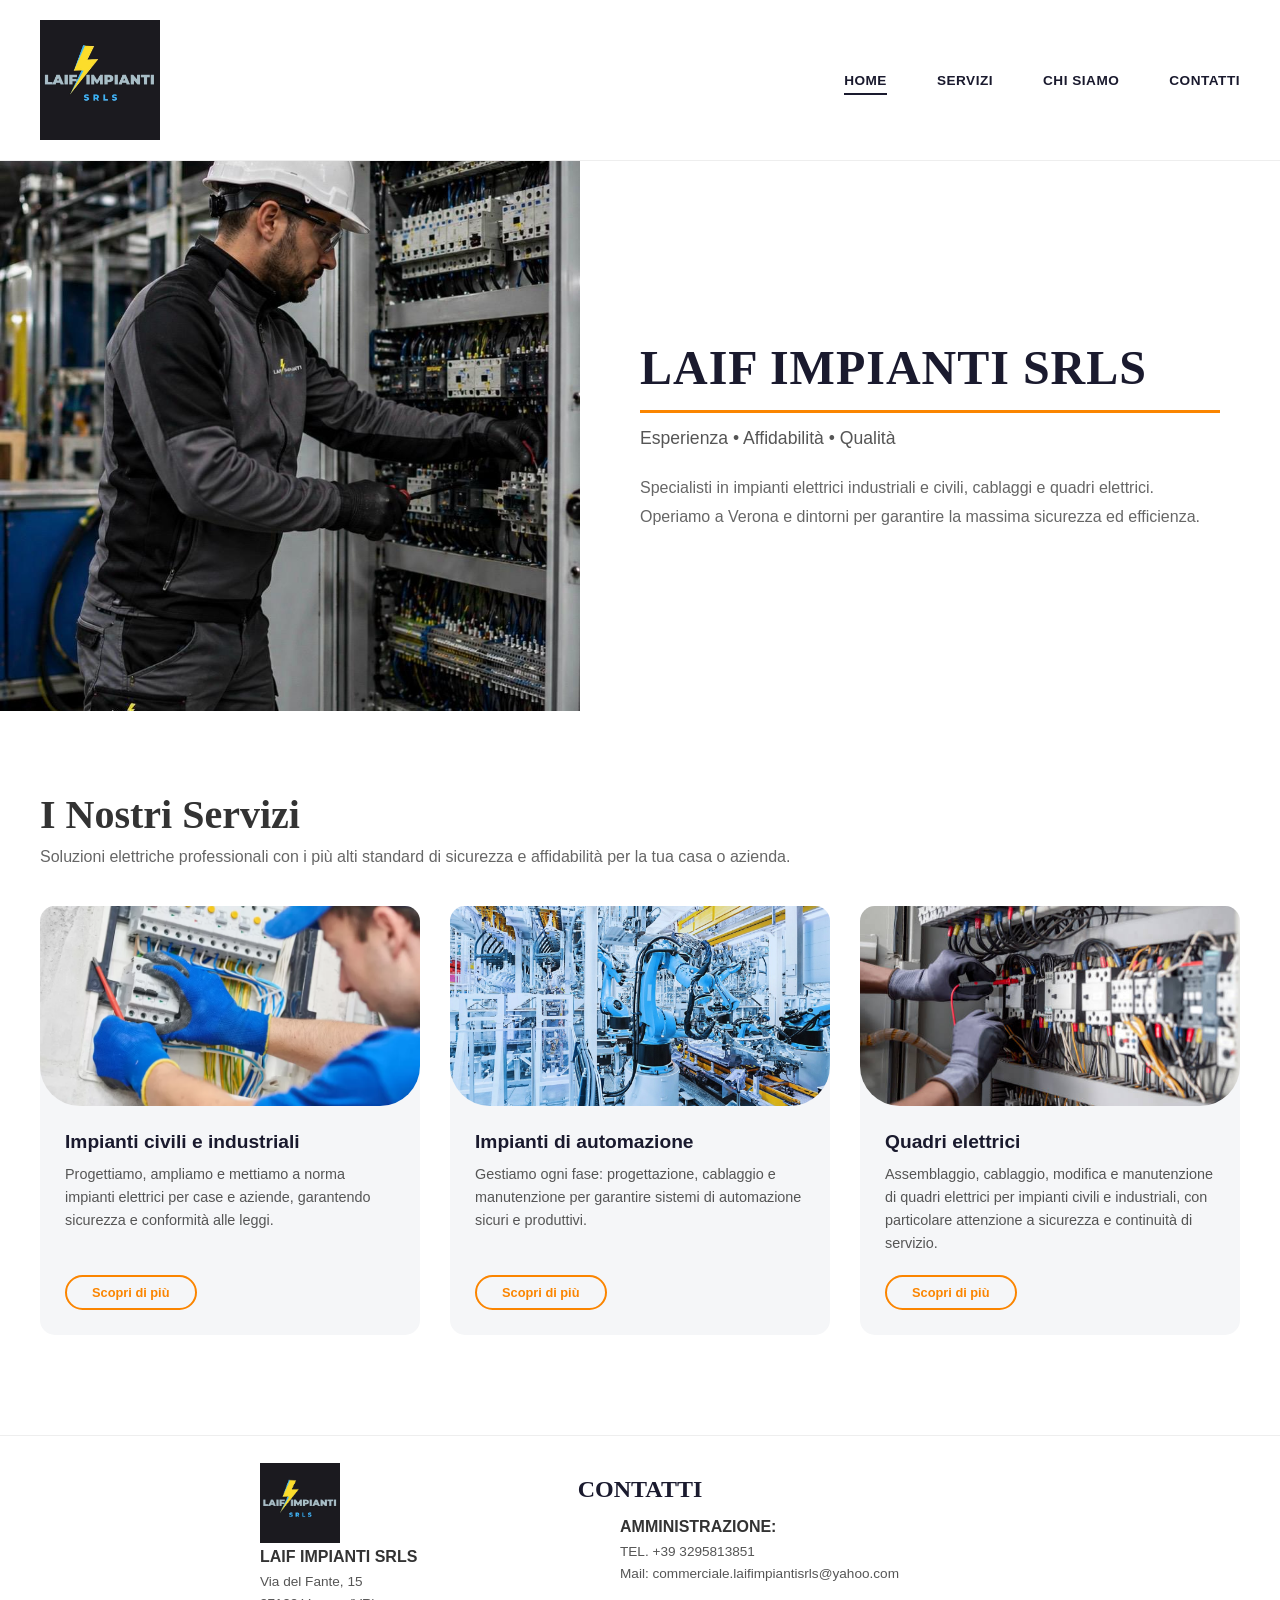
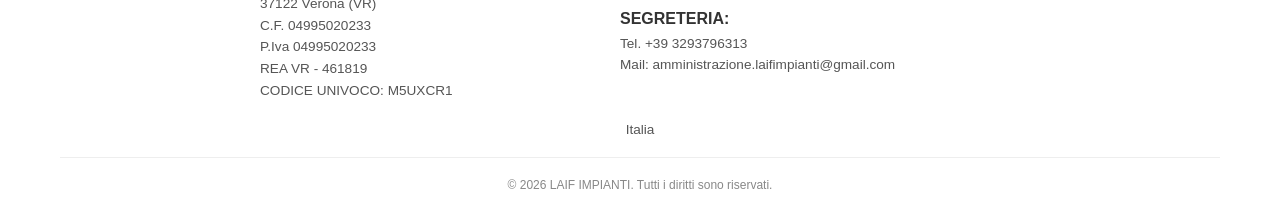
<file: index.html>
<!DOCTYPE html>
<html lang="it">
<head>
    <meta charset="UTF-8">
    <meta name="viewport" content="width=device-width, initial-scale=1.0">
    <title>LAIF IMPIANTI SRLS - Home</title>
    <style>
        * { margin: 0; padding: 0; box-sizing: border-box; }
        body { font-family: 'Open Sans', sans-serif; color: #333; background: #fff; }
        a { text-decoration: none; color: inherit; }
        ul { list-style: none; }

        .container { max-width: 1200px; margin: 0 auto; padding: 0 20px; }

        header {
            display: flex; justify-content: space-between; align-items: center;
            padding: 20px 40px; border-bottom: 1px solid #eee;
        }
        .logo { width: 120px; height: auto; }
        nav ul { display: flex; gap: 50px; }
        nav a {
            text-transform: uppercase; font-size: 0.85rem;
            color: #1a1a2e; font-weight: 700;
            letter-spacing: 0.5px;
        }
        nav a.active { border-bottom: 2px solid #1a1a2e; padding-bottom: 5px; }

        .hero {
            display: flex; flex-wrap: wrap; width: 100%; margin-bottom: 60px;
        }
        .hero-image {
            flex: 1; min-width: 400px; height: 550px;
            background-image: url('operaio-cablaggio.jpg');
            background-size: cover; background-position: center;
        }
        .hero-text {
            flex: 1; min-width: 400px; padding: 80px 60px;
            display: flex; flex-direction: column; justify-content: center;
            background: white;
        }
        .hero-text h1 {
            font-family: 'Georgia', serif; font-size: 3rem; font-weight: 900;
            text-transform: uppercase; letter-spacing: 1px;
            color: #1a1a2e; margin-bottom: 15px;
        }
        .hero-text .sub {
            border-top: 3px solid #fb8500; padding-top: 15px;
            font-size: 1.1rem; color: #555; margin-bottom: 25px;
        }
        .hero-text p { color: #666; line-height: 1.8; font-size: 1rem; }

        .servizi-home { padding: 20px 0 60px; }
        .servizi-home h2 {
            font-family: 'Georgia', serif; font-size: 2.5rem; margin-bottom: 10px;
        }
        .servizi-home .sottotitolo { color: #666; margin-bottom: 40px; }

        .cards-grid {
            display: grid; grid-template-columns: repeat(auto-fit, minmax(280px, 1fr)); gap: 30px;
        }
        .card {
            background: #f5f6f8; border-radius: 15px; overflow: hidden;
            display: flex; flex-direction: column;
        }
        .card img {
            width: 100%; height: 200px; object-fit: cover;
            border-bottom-left-radius: 40px; border-bottom-right-radius: 40px;
        }
        .card-body { padding: 25px; flex-grow: 1; display: flex; flex-direction: column; }
        .card-body h3 { font-size: 1.2rem; margin-bottom: 10px; color: #1a1a2e; }
        .card-body p { font-size: 0.9rem; color: #555; margin-bottom: 20px; line-height: 1.6; }
        .btn-piu {
            display: inline-block; border: 2px solid #fb8500; color: #fb8500;
            padding: 8px 25px; border-radius: 50px; font-size: 0.8rem; font-weight: 600;
            margin-top: auto; align-self: flex-start;
        }

        /* --- FOOTER CORRETTO (colonna destra alzata -15px) --- */
        footer {
            border-top: 1px solid #eee;
            padding: 40px 0 20px;
            font-size: 0.9rem;
            margin-top: 40px;
            background: white;
        }

        .footer-title {
            text-align: center;
            margin-bottom: 30px;
        }
        .footer-title h3 {
            font-family: 'Georgia', serif;
            font-size: 1.5rem;
            font-weight: 700;
            color: #1a1a2e;
            text-transform: uppercase;
        }

        .footer-content {
            display: flex;
            flex-wrap: wrap;
            justify-content: center;
            gap: 60px;
            margin-bottom: 20px;
        }

        /* Colonna SINISTRA */
        .footer-col-sede {
            flex: 0 0 300px;
            text-align: left;
            margin-top: -70px;
        }
        .footer-col-sede .footer-logo {
            width: 80px;
            height: auto;
            display: block;
            margin-bottom: 5px;
        }
        .footer-col-sede h4 {
            font-size: 1rem;
            font-weight: 700;
            margin-bottom: 5px;
            text-transform: uppercase;
        }
        .footer-col-sede p {
            font-size: 0.85rem;
            line-height: 1.6;
            color: #555;
        }

        /* Colonna DESTRA - alzata con -15px */
        .footer-col-dx {
            flex: 0 0 400px;
            text-align: left;
            display: flex;
            flex-direction: column;
            gap: 25px;
            padding-top: 0;
            margin-top: -15px;  /* Alzata di 15 pixel */
        }
        .footer-col-dx .block h4 {
            font-size: 1rem;
            font-weight: 700;
            margin-bottom: 5px;
            text-transform: uppercase;
        }
        .footer-col-dx .block p {
            font-size: 0.85rem;
            line-height: 1.6;
            color: #555;
        }

        .footer-italia {
            text-align: center;
            font-size: 0.85rem;
            color: #555;
            margin-bottom: 20px;
            margin-top: 10px;
        }

        .copyright {
            text-align: center;
            color: #888;
            font-size: 0.75rem;
            border-top: 1px solid #eee;
            padding-top: 20px;
        }

        @media (max-width: 768px) {
            header { flex-direction: column; gap: 15px; }
            nav ul { flex-wrap: wrap; justify-content: center; gap: 15px; }
            .hero { flex-direction: column; }
            .hero-image { width: 100%; height: 300px; min-width: unset; }
            .hero-text { min-width: unset; padding: 40px 20px; }
            .hero-text h1 { font-size: 2rem; }
            .footer-content { flex-direction: column; align-items: center; gap: 40px; }
            .footer-col-sede { margin-top: 0; flex: unset; width: 100%; text-align: center; }
            .footer-col-dx { margin-top: 0; flex: unset; width: 100%; text-align: center; }
        }
    </style>
</head>
<body>

    <header>
        <img src="logo-laif.png" alt="LAIF IMPIANTI Logo" class="logo">
        <nav>
            <ul>
                <li><a href="index.html" class="active">Home</a></li>
                <li><a href="servizi.html">Servizi</a></li>
                <li><a href="chi-siamo.html">Chi Siamo</a></li>
                <li><a href="contatti.html">Contatti</a></li>
            </ul>
        </nav>
    </header>

    <main>
        <section class="hero">
            <div class="hero-image"></div>
            <div class="hero-text">
                <h1>LAIF IMPIANTI SRLS</h1>
                <div class="sub">Esperienza • Affidabilità • Qualità</div>
                <p>Specialisti in impianti elettrici industriali e civili, cablaggi e quadri elettrici. Operiamo a Verona e dintorni per garantire la massima sicurezza ed efficienza.</p>
            </div>
        </section>

        <section class="servizi-home container">
            <h2>I Nostri Servizi</h2>
            <p class="sottotitolo">Soluzioni elettriche professionali con i più alti standard di sicurezza e affidabilità per la tua casa o azienda.</p>

            <div class="cards-grid">
                <div class="card">
                    <img src="impianto-elettrico.jpg" alt="Impianti civili">
                    <div class="card-body">
                        <h3>Impianti civili e industriali</h3>
                        <p>Progettiamo, ampliamo e mettiamo a norma impianti elettrici per case e aziende, garantendo sicurezza e conformità alle leggi.</p>
                        <a href="servizi.html" class="btn-piu">Scopri di più</a>
                    </div>
                </div>
                <div class="card">
                    <img src="robot-fabbrica.jpg" alt="Automazione">
                    <div class="card-body">
                        <h3>Impianti di automazione</h3>
                        <p>Gestiamo ogni fase: progettazione, cablaggio e manutenzione per garantire sistemi di automazione sicuri e produttivi.</p>
                        <a href="servizi.html" class="btn-piu">Scopri di più</a>
                    </div>
                </div>
                <div class="card">
                    <img src="cablaggio-quadro.jpg" alt="Quadri elettrici">
                    <div class="card-body">
                        <h3>Quadri elettrici</h3>
                        <p>Assemblaggio, cablaggio, modifica e manutenzione di quadri elettrici per impianti civili e industriali, con particolare attenzione a sicurezza e continuità di servizio.</p>
                        <a href="servizi.html" class="btn-piu">Scopri di più</a>
                    </div>
                </div>
            </div>
        </section>
    </main>

    <footer>
        <div class="container">
            <div class="footer-title">
                <h3>CONTATTI</h3>
            </div>

            <div class="footer-content">
                <!-- Colonna SINISTRA -->
                <div class="footer-col-sede">
                    <img src="logo-laif.png" alt="Logo LAIF IMPIANTI" class="footer-logo">
                    <h4>LAIF IMPIANTI SRLS</h4>
                    <p>
                        Via del Fante, 15<br>
                        37122 Verona (VR)<br>
                        C.F. 04995020233<br>
                        P.Iva 04995020233<br>
                        REA VR - 461819<br>
                        CODICE UNIVOCO: M5UXCR1
                    </p>
                </div>

                <!-- Colonna DESTRA - alzata -->
                <div class="footer-col-dx">
                    <div class="block">
                        <h4>AMMINISTRAZIONE:</h4>
                        <p>
                            TEL. +39 3295813851<br>
                            Mail: commerciale.laifimpiantisrls@yahoo.com
                        </p>
                    </div>
                    <div class="block">
                        <h4>SEGRETERIA:</h4>
                        <p>
                            Tel. +39 3293796313<br>
                            Mail: amministrazione.laifimpianti@gmail.com
                        </p>
                    </div>
                </div>
            </div>

            <div class="footer-italia">
                <p>Italia</p>
            </div>

            <div class="copyright">© 2026 LAIF IMPIANTI. Tutti i diritti sono riservati.</div>
        </div>
    </footer>

</body>
</html>
</file>
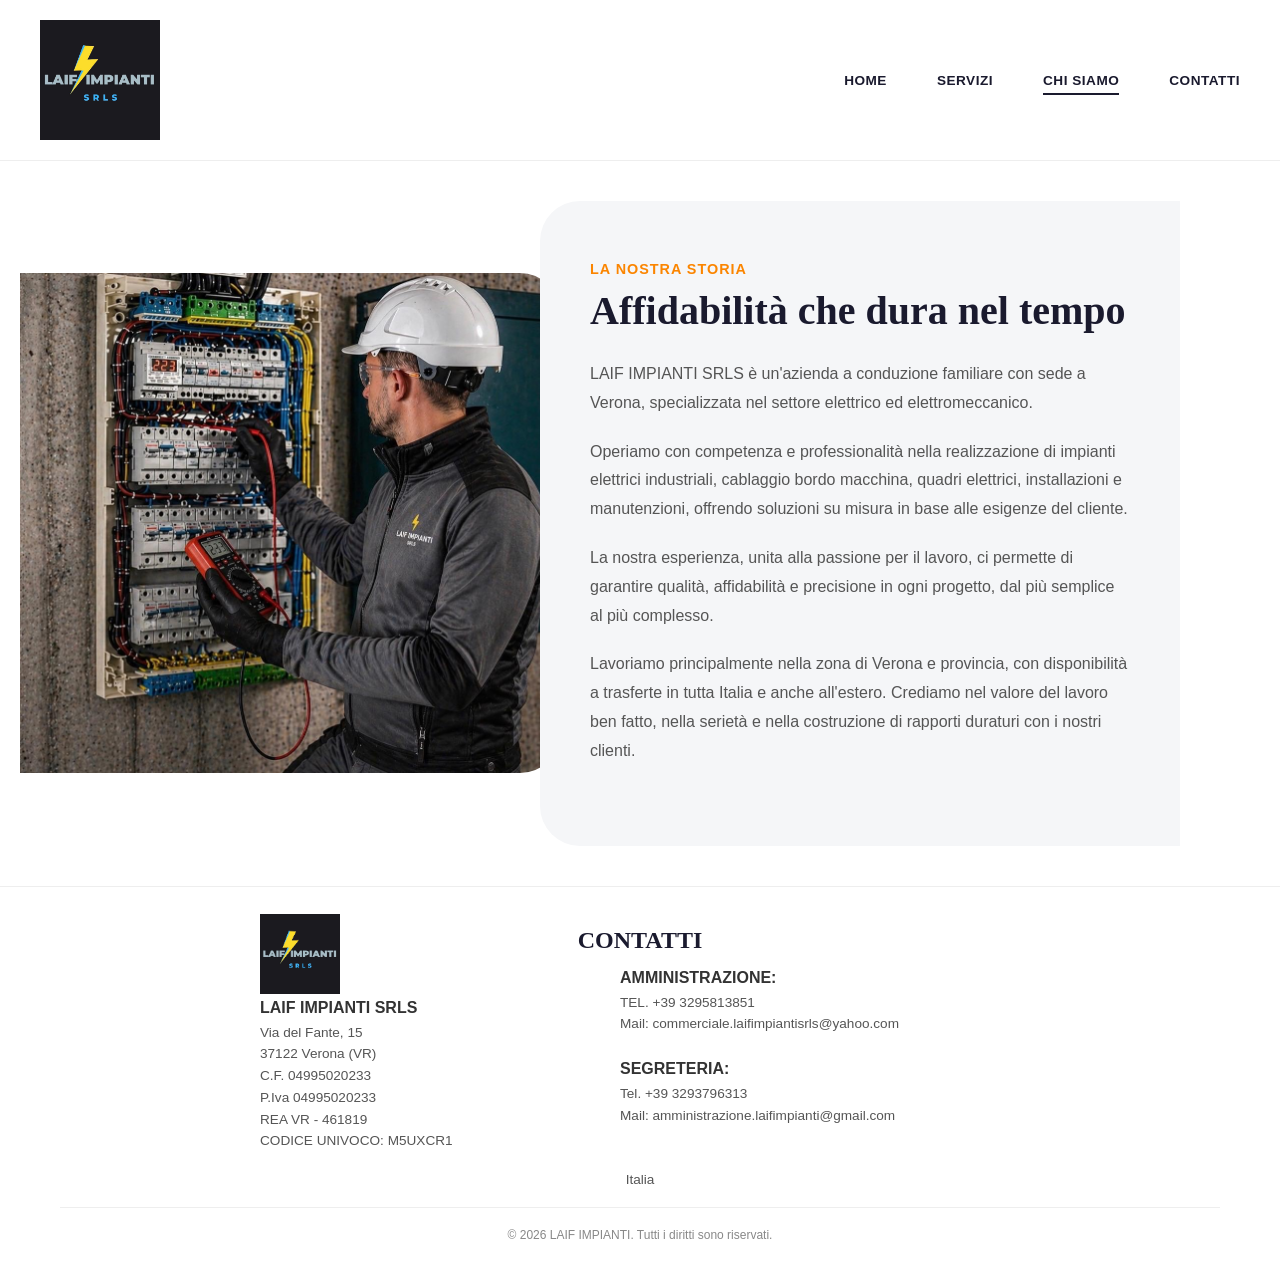
<file: chi-siamo.html>
<!DOCTYPE html>
<html lang="it">
<head>
    <meta charset="UTF-8">
    <meta name="viewport" content="width=device-width, initial-scale=1.0">
    <title>LAIF IMPIANTI SRLS - Chi Siamo</title>
    <style>
        * { margin: 0; padding: 0; box-sizing: border-box; }
        body { font-family: 'Open Sans', sans-serif; color: #333; background: #fff; }
        a { text-decoration: none; color: inherit; }
        ul { list-style: none; }

        .container { max-width: 1200px; margin: 0 auto; padding: 0 20px; }

        header {
            display: flex; justify-content: space-between; align-items: center;
            padding: 20px 40px; border-bottom: 1px solid #eee;
        }
        .logo { width: 120px; height: auto; }
        nav ul { display: flex; gap: 50px; }
        nav a {
            text-transform: uppercase; font-size: 0.85rem;
            color: #1a1a2e; font-weight: 700;
            letter-spacing: 0.5px;
        }
        nav a.active { border-bottom: 2px solid #1a1a2e; padding-bottom: 5px; }

        .chi-siamo-section {
            display: flex; flex-wrap: wrap; min-height: 600px; margin: 40px 0; align-items: center;
        }
        .chi-siamo-img {
            flex: 1; min-width: 400px; height: 100%; min-height: 500px;
            background-image: url('operaio-chisiamo.jpg');
            background-size: cover; background-position: center;
            border-radius: 0 40px 40px 0;
        }
        .chi-siamo-text {
            flex: 1; min-width: 300px; padding: 60px 50px;
            background-color: #f5f6f8;
            border-radius: 40px 0 0 40px;
            margin-left: -20px; z-index: 2;
        }
        .chi-siamo-text .label {
            color: #fb8500; text-transform: uppercase; font-weight: 700;
            letter-spacing: 1px; font-size: 0.9rem; margin-bottom: 10px; display: block;
        }
        .chi-siamo-text h2 {
            font-family: 'Georgia', serif; font-size: 2.5rem;
            color: #1a1a2e; margin-bottom: 25px; line-height: 1.2;
        }
        .chi-siamo-text p { color: #555; line-height: 1.8; margin-bottom: 20px; font-size: 1rem; }

        /* --- FOOTER IDENTICO A INDEX --- */
        footer {
            border-top: 1px solid #eee;
            padding: 40px 0 20px;
            font-size: 0.9rem;
            margin-top: 40px;
            background: white;
        }

        .footer-title {
            text-align: center;
            margin-bottom: 30px;
        }
        .footer-title h3 {
            font-family: 'Georgia', serif;
            font-size: 1.5rem;
            font-weight: 700;
            color: #1a1a2e;
            text-transform: uppercase;
        }

        .footer-content {
            display: flex;
            flex-wrap: wrap;
            justify-content: center;
            gap: 60px;
            margin-bottom: 20px;
        }

        .footer-col-sede {
            flex: 0 0 300px;
            text-align: left;
            margin-top: -70px;
        }
        .footer-col-sede .footer-logo {
            width: 80px;
            height: auto;
            display: block;
            margin-bottom: 5px;
        }
        .footer-col-sede h4 {
            font-size: 1rem;
            font-weight: 700;
            margin-bottom: 5px;
            text-transform: uppercase;
        }
        .footer-col-sede p {
            font-size: 0.85rem;
            line-height: 1.6;
            color: #555;
        }

        .footer-col-dx {
            flex: 0 0 400px;
            text-align: left;
            display: flex;
            flex-direction: column;
            gap: 25px;
            padding-top: 0;
            margin-top: -15px;
        }
        .footer-col-dx .block h4 {
            font-size: 1rem;
            font-weight: 700;
            margin-bottom: 5px;
            text-transform: uppercase;
        }
        .footer-col-dx .block p {
            font-size: 0.85rem;
            line-height: 1.6;
            color: #555;
        }

        .footer-italia {
            text-align: center;
            font-size: 0.85rem;
            color: #555;
            margin-bottom: 20px;
            margin-top: 10px;
        }

        .copyright {
            text-align: center;
            color: #888;
            font-size: 0.75rem;
            border-top: 1px solid #eee;
            padding-top: 20px;
        }

        @media (max-width: 768px) {
            header { flex-direction: column; gap: 15px; }
            nav ul { flex-wrap: wrap; justify-content: center; gap: 15px; }
            .chi-siamo-section { flex-direction: column; }
            .chi-siamo-img { width: 100%; min-height: 300px; border-radius: 40px 40px 0 0; margin: 0; }
            .chi-siamo-text { width: 100%; margin: 0; border-radius: 0 0 40px 40px; padding: 30px 20px; }
            .footer-content { flex-direction: column; align-items: center; gap: 40px; }
            .footer-col-sede { margin-top: 0; flex: unset; width: 100%; text-align: center; }
            .footer-col-dx { margin-top: 0; flex: unset; width: 100%; text-align: center; }
        }
    </style>
</head>
<body>

    <header>
        <img src="logo-laif.png" alt="LAIF IMPIANTI Logo" class="logo">
        <nav>
            <ul>
                <li><a href="index.html">Home</a></li>
                <li><a href="servizi.html">Servizi</a></li>
                <li><a href="chi-siamo.html" class="active">Chi Siamo</a></li>
                <li><a href="contatti.html">Contatti</a></li>
            </ul>
        </nav>
    </header>

    <main>
        <section class="container chi-siamo-section">
            <div class="chi-siamo-img"></div>
            <div class="chi-siamo-text">
                <span class="label">LA NOSTRA STORIA</span>
                <h2>Affidabilità che dura nel tempo</h2>
                <p>LAIF IMPIANTI SRLS è un'azienda a conduzione familiare con sede a Verona, specializzata nel settore elettrico ed elettromeccanico.</p>
                <p>Operiamo con competenza e professionalità nella realizzazione di impianti elettrici industriali, cablaggio bordo macchina, quadri elettrici, installazioni e manutenzioni, offrendo soluzioni su misura in base alle esigenze del cliente.</p>
                <p>La nostra esperienza, unita alla passione per il lavoro, ci permette di garantire qualità, affidabilità e precisione in ogni progetto, dal più semplice al più complesso.</p>
                <p>Lavoriamo principalmente nella zona di Verona e provincia, con disponibilità a trasferte in tutta Italia e anche all'estero. Crediamo nel valore del lavoro ben fatto, nella serietà e nella costruzione di rapporti duraturi con i nostri clienti.</p>
            </div>
        </section>
    </main>

    <footer>
        <div class="container">
            <div class="footer-title">
                <h3>CONTATTI</h3>
            </div>

            <div class="footer-content">
                <div class="footer-col-sede">
                    <img src="logo-laif.png" alt="Logo LAIF IMPIANTI" class="footer-logo">
                    <h4>LAIF IMPIANTI SRLS</h4>
                    <p>
                        Via del Fante, 15<br>
                        37122 Verona (VR)<br>
                        C.F. 04995020233<br>
                        P.Iva 04995020233<br>
                        REA VR - 461819<br>
                        CODICE UNIVOCO: M5UXCR1
                    </p>
                </div>

                <div class="footer-col-dx">
                    <div class="block">
                        <h4>AMMINISTRAZIONE:</h4>
                        <p>
                            TEL. +39 3295813851<br>
                            Mail: commerciale.laifimpiantisrls@yahoo.com
                        </p>
                    </div>
                    <div class="block">
                        <h4>SEGRETERIA:</h4>
                        <p>
                            Tel. +39 3293796313<br>
                            Mail: amministrazione.laifimpianti@gmail.com
                        </p>
                    </div>
                </div>
            </div>

            <div class="footer-italia">
                <p>Italia</p>
            </div>

            <div class="copyright">© 2026 LAIF IMPIANTI. Tutti i diritti sono riservati.</div>
        </div>
    </footer>

</body>
</html>
</file>
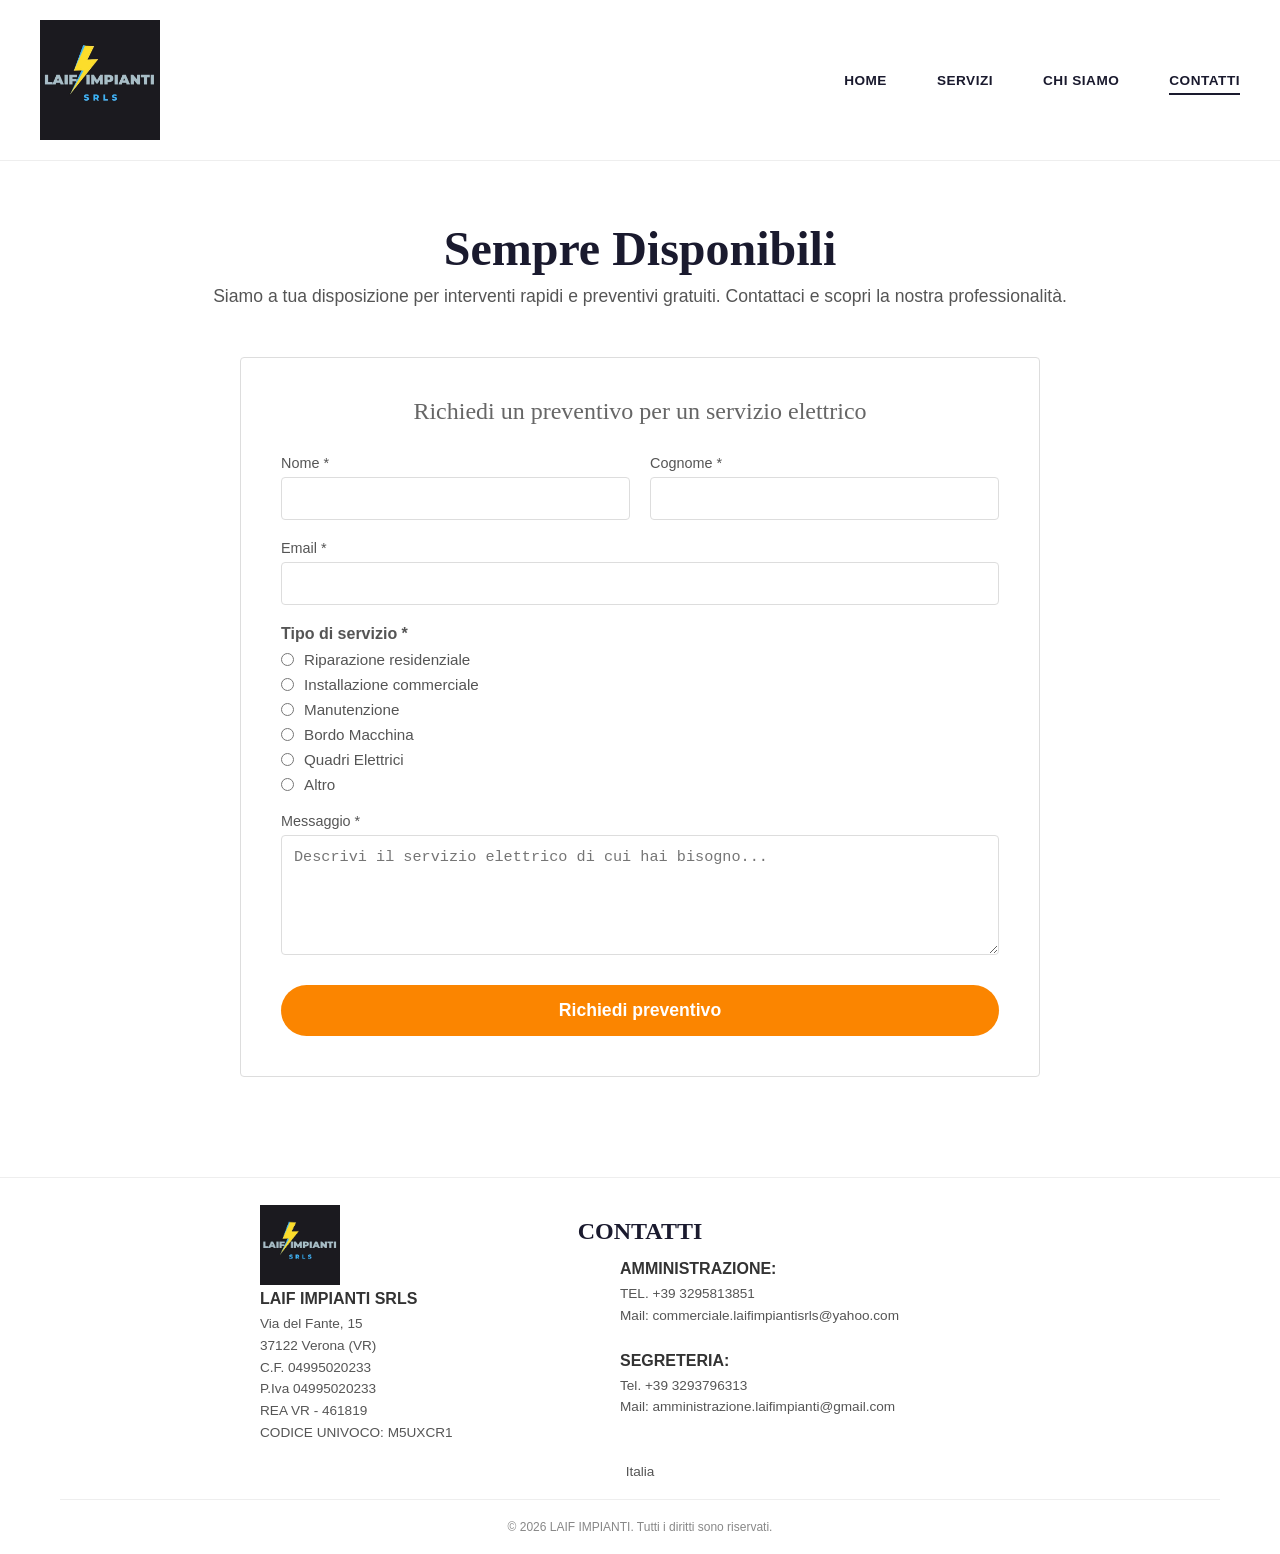
<file: contatti.html>
<!DOCTYPE html>
<html lang="it">
<head>
    <meta charset="UTF-8">
    <meta name="viewport" content="width=device-width, initial-scale=1.0">
    <title>LAIF IMPIANTI SRLS - Contatti</title>
    <style>
        * { margin: 0; padding: 0; box-sizing: border-box; }
        body { font-family: 'Open Sans', sans-serif; color: #333; background: #fff; }
        a { text-decoration: none; color: inherit; }
        ul { list-style: none; }

        .container { max-width: 1200px; margin: 0 auto; padding: 0 20px; }

        header {
            display: flex; justify-content: space-between; align-items: center;
            padding: 20px 40px; border-bottom: 1px solid #eee;
        }
        .logo { width: 120px; height: auto; }
        nav ul { display: flex; gap: 50px; }
        nav a {
            text-transform: uppercase; font-size: 0.85rem;
            color: #1a1a2e; font-weight: 700;
            letter-spacing: 0.5px;
        }
        nav a.active { border-bottom: 2px solid #1a1a2e; padding-bottom: 5px; }

        .page-contatti { padding: 60px 0 80px; }
        .page-contatti h1 {
            font-family: 'Georgia', serif; font-size: 3rem;
            color: #1a1a2e; text-align: center; margin-bottom: 10px;
        }
        .page-contatti .sottotitolo {
            text-align: center; color: #555; font-size: 1.1rem; margin-bottom: 50px;
        }

        .form-wrapper {
            max-width: 800px; margin: 0 auto; background: white;
            border: 1px solid #ddd; padding: 40px; border-radius: 4px;
        }
        .form-wrapper h3 {
            font-family: 'Georgia', serif; font-size: 1.5rem;
            color: #666; font-weight: 300; margin-bottom: 30px; text-align: center;
        }

        .form-row { display: flex; gap: 20px; margin-bottom: 20px; flex-wrap: wrap; }
        .form-group { flex: 1; min-width: 200px; display: flex; flex-direction: column; }
        .form-group label { font-size: 0.9rem; color: #555; margin-bottom: 6px; }
        .form-group input, .form-group textarea {
            padding: 12px; border: 1px solid #ddd; border-radius: 4px;
            width: 100%; background: white; font-size: 0.95rem;
        }
        .form-group textarea { height: 120px; resize: vertical; }

        .radio-group { margin: 20px 0; }
        .radio-group label { display: block; margin-bottom: 8px; font-weight: 600; color: #555; }
        .radio-option { display: flex; align-items: center; gap: 10px; margin-bottom: 8px; }
        .radio-option input[type="radio"] { width: auto; margin: 0; }
        .radio-option span { color: #555; font-size: 0.95rem; }

        .btn-submit {
            width: 100%; padding: 15px; background: #fb8500;
            border: none; border-radius: 30px; color: white;
            font-weight: bold; font-size: 1.1rem; cursor: pointer;
            margin-top: 20px; transition: background 0.3s;
        }
        .btn-submit:hover { background: #e07500; }

        /* --- FOOTER IDENTICO A INDEX --- */
        footer {
            border-top: 1px solid #eee;
            padding: 40px 0 20px;
            font-size: 0.9rem;
            margin-top: 20px;
            background: white;
        }

        .footer-title {
            text-align: center;
            margin-bottom: 30px;
        }
        .footer-title h3 {
            font-family: 'Georgia', serif;
            font-size: 1.5rem;
            font-weight: 700;
            color: #1a1a2e;
            text-transform: uppercase;
        }

        .footer-content {
            display: flex;
            flex-wrap: wrap;
            justify-content: center;
            gap: 60px;
            margin-bottom: 20px;
        }

        .footer-col-sede {
            flex: 0 0 300px;
            text-align: left;
            margin-top: -70px;
        }
        .footer-col-sede .footer-logo {
            width: 80px;
            height: auto;
            display: block;
            margin-bottom: 5px;
        }
        .footer-col-sede h4 {
            font-size: 1rem;
            font-weight: 700;
            margin-bottom: 5px;
            text-transform: uppercase;
        }
        .footer-col-sede p {
            font-size: 0.85rem;
            line-height: 1.6;
            color: #555;
        }

        .footer-col-dx {
            flex: 0 0 400px;
            text-align: left;
            display: flex;
            flex-direction: column;
            gap: 25px;
            padding-top: 0;
            margin-top: -15px;
        }
        .footer-col-dx .block h4 {
            font-size: 1rem;
            font-weight: 700;
            margin-bottom: 5px;
            text-transform: uppercase;
        }
        .footer-col-dx .block p {
            font-size: 0.85rem;
            line-height: 1.6;
            color: #555;
        }

        .footer-italia {
            text-align: center;
            font-size: 0.85rem;
            color: #555;
            margin-bottom: 20px;
            margin-top: 10px;
        }

        .copyright {
            text-align: center;
            color: #888;
            font-size: 0.75rem;
            border-top: 1px solid #eee;
            padding-top: 20px;
        }

        @media (max-width: 768px) {
            header { flex-direction: column; gap: 15px; }
            nav ul { flex-wrap: wrap; justify-content: center; gap: 15px; }
            .page-contatti h1 { font-size: 2.2rem; }
            .form-wrapper { padding: 25px; }
            .footer-content { flex-direction: column; align-items: center; gap: 40px; }
            .footer-col-sede { margin-top: 0; flex: unset; width: 100%; text-align: center; }
            .footer-col-dx { margin-top: 0; flex: unset; width: 100%; text-align: center; }
        }
    </style>
</head>
<body>

    <header>
        <img src="logo-laif.png" alt="LAIF IMPIANTI Logo" class="logo">
        <nav>
            <ul>
                <li><a href="index.html">Home</a></li>
                <li><a href="servizi.html">Servizi</a></li>
                <li><a href="chi-siamo.html">Chi Siamo</a></li>
                <li><a href="contatti.html" class="active">Contatti</a></li>
            </ul>
        </nav>
    </header>

    <main>
        <section class="container page-contatti">
            <h1>Sempre Disponibili</h1>
            <p class="sottotitolo">Siamo a tua disposizione per interventi rapidi e preventivi gratuiti. Contattaci e scopri la nostra professionalità.</p>

            <div class="form-wrapper">
                <h3>Richiedi un preventivo per un servizio elettrico</h3>

                <form action="https://formspree.io/f/IL-TUO-ID" method="POST">

                    <div class="form-row">
                        <div class="form-group">
                            <label>Nome *</label>
                            <input type="text" name="nome" required>
                        </div>
                        <div class="form-group">
                            <label>Cognome *</label>
                            <input type="text" name="cognome" required>
                        </div>
                    </div>

                    <div class="form-group" style="margin-bottom: 20px;">
                        <label>Email *</label>
                        <input type="email" name="email" required>
                    </div>

                    <div class="radio-group">
                        <label>Tipo di servizio *</label>
                        
                        <div class="radio-option">
                            <input type="radio" name="servizio" value="Riparazione residenziale" required>
                            <span>Riparazione residenziale</span>
                        </div>
                        <div class="radio-option">
                            <input type="radio" name="servizio" value="Installazione commerciale">
                            <span>Installazione commerciale</span>
                        </div>
                        <div class="radio-option">
                            <input type="radio" name="servizio" value="Manutenzione">
                            <span>Manutenzione</span>
                        </div>
                        <div class="radio-option">
                            <input type="radio" name="servizio" value="Bordo Macchina">
                            <span>Bordo Macchina</span>
                        </div>
                        <div class="radio-option">
                            <input type="radio" name="servizio" value="Quadri Elettrici">
                            <span>Quadri Elettrici</span>
                        </div>
                        <div class="radio-option">
                            <input type="radio" name="servizio" value="Altro">
                            <span>Altro</span>
                        </div>
                    </div>

                    <div class="form-group" style="margin-bottom: 10px;">
                        <label>Messaggio *</label>
                        <textarea name="messaggio" placeholder="Descrivi il servizio elettrico di cui hai bisogno..." required></textarea>
                    </div>

                    <button type="submit" class="btn-submit">Richiedi preventivo</button>

                </form>
            </div>
        </section>
    </main>

    <footer>
        <div class="container">
            <div class="footer-title">
                <h3>CONTATTI</h3>
            </div>

            <div class="footer-content">
                <div class="footer-col-sede">
                    <img src="logo-laif.png" alt="Logo LAIF IMPIANTI" class="footer-logo">
                    <h4>LAIF IMPIANTI SRLS</h4>
                    <p>
                        Via del Fante, 15<br>
                        37122 Verona (VR)<br>
                        C.F. 04995020233<br>
                        P.Iva 04995020233<br>
                        REA VR - 461819<br>
                        CODICE UNIVOCO: M5UXCR1
                    </p>
                </div>

                <div class="footer-col-dx">
                    <div class="block">
                        <h4>AMMINISTRAZIONE:</h4>
                        <p>
                            TEL. +39 3295813851<br>
                            Mail: commerciale.laifimpiantisrls@yahoo.com
                        </p>
                    </div>
                    <div class="block">
                        <h4>SEGRETERIA:</h4>
                        <p>
                            Tel. +39 3293796313<br>
                            Mail: amministrazione.laifimpianti@gmail.com
                        </p>
                    </div>
                </div>
            </div>

            <div class="footer-italia">
                <p>Italia</p>
            </div>

            <div class="copyright">© 2026 LAIF IMPIANTI. Tutti i diritti sono riservati.</div>
        </div>
    </footer>

</body>
</html>
</file>
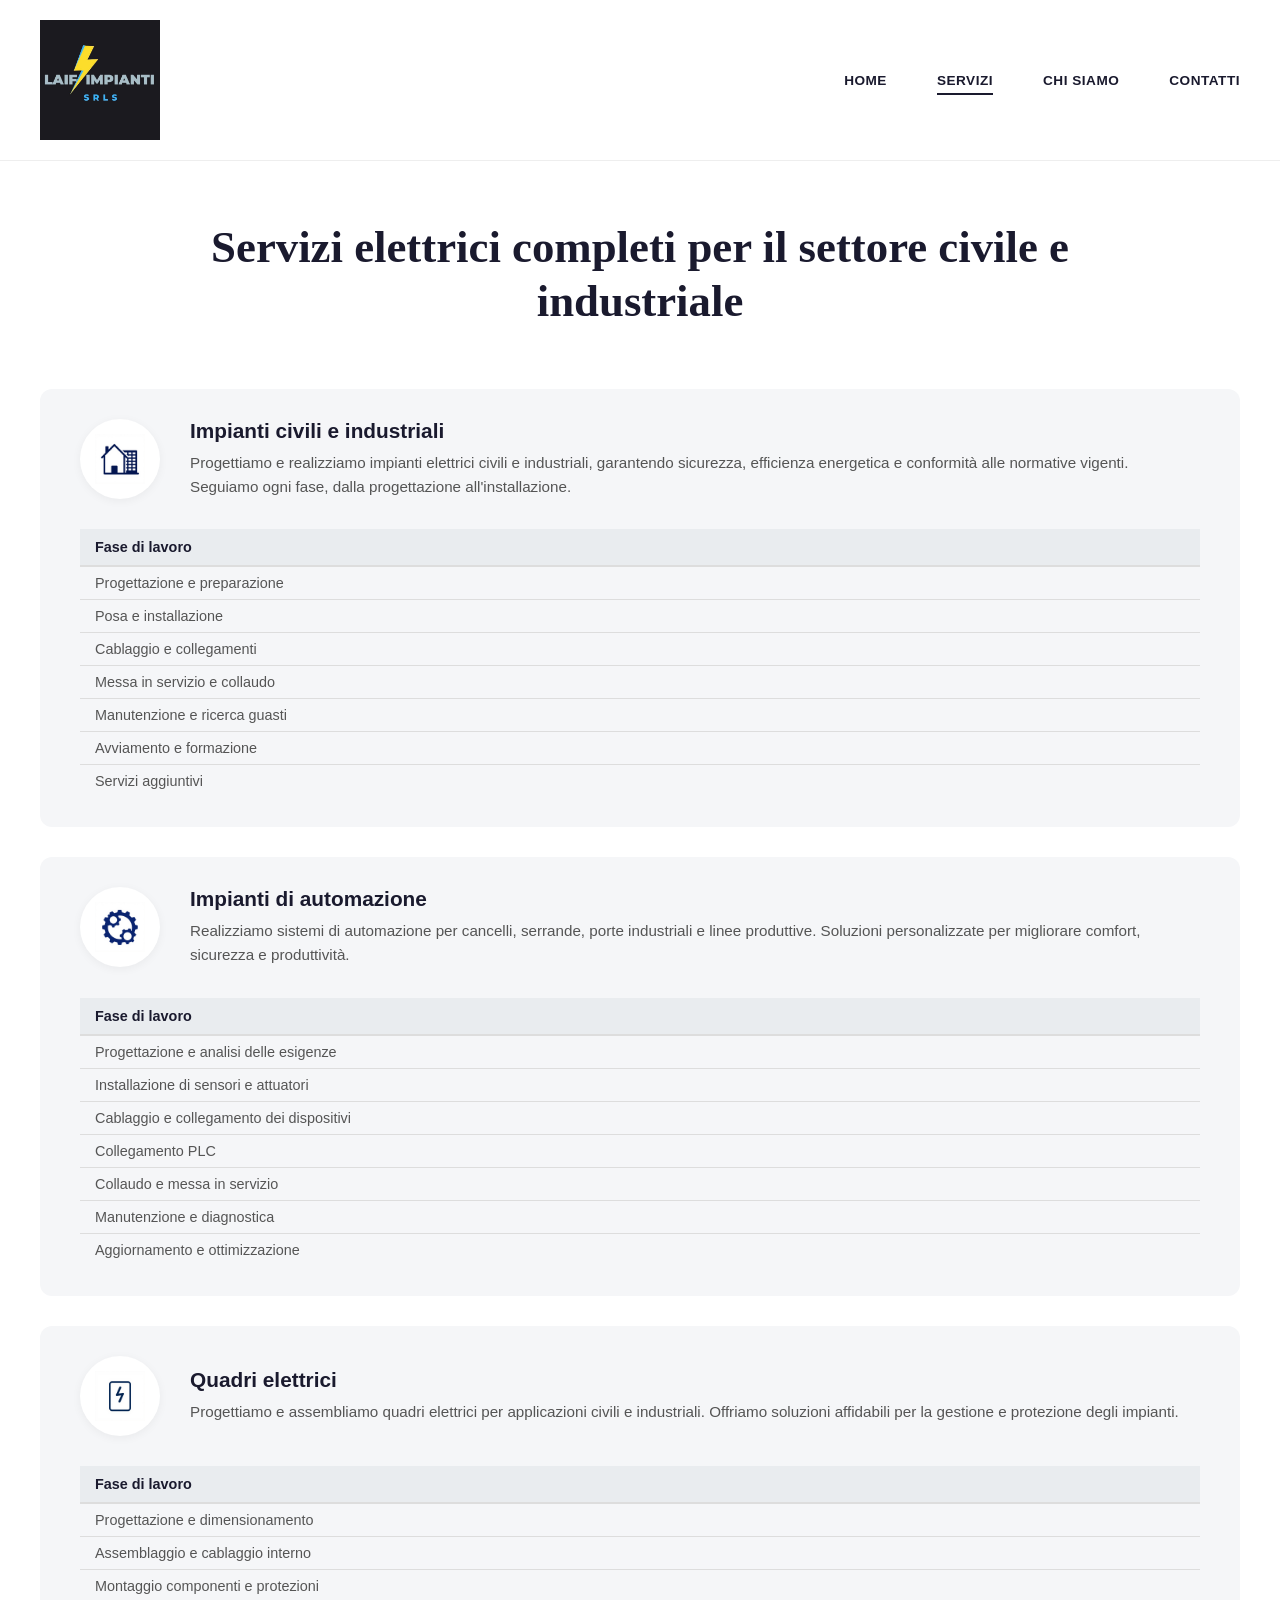
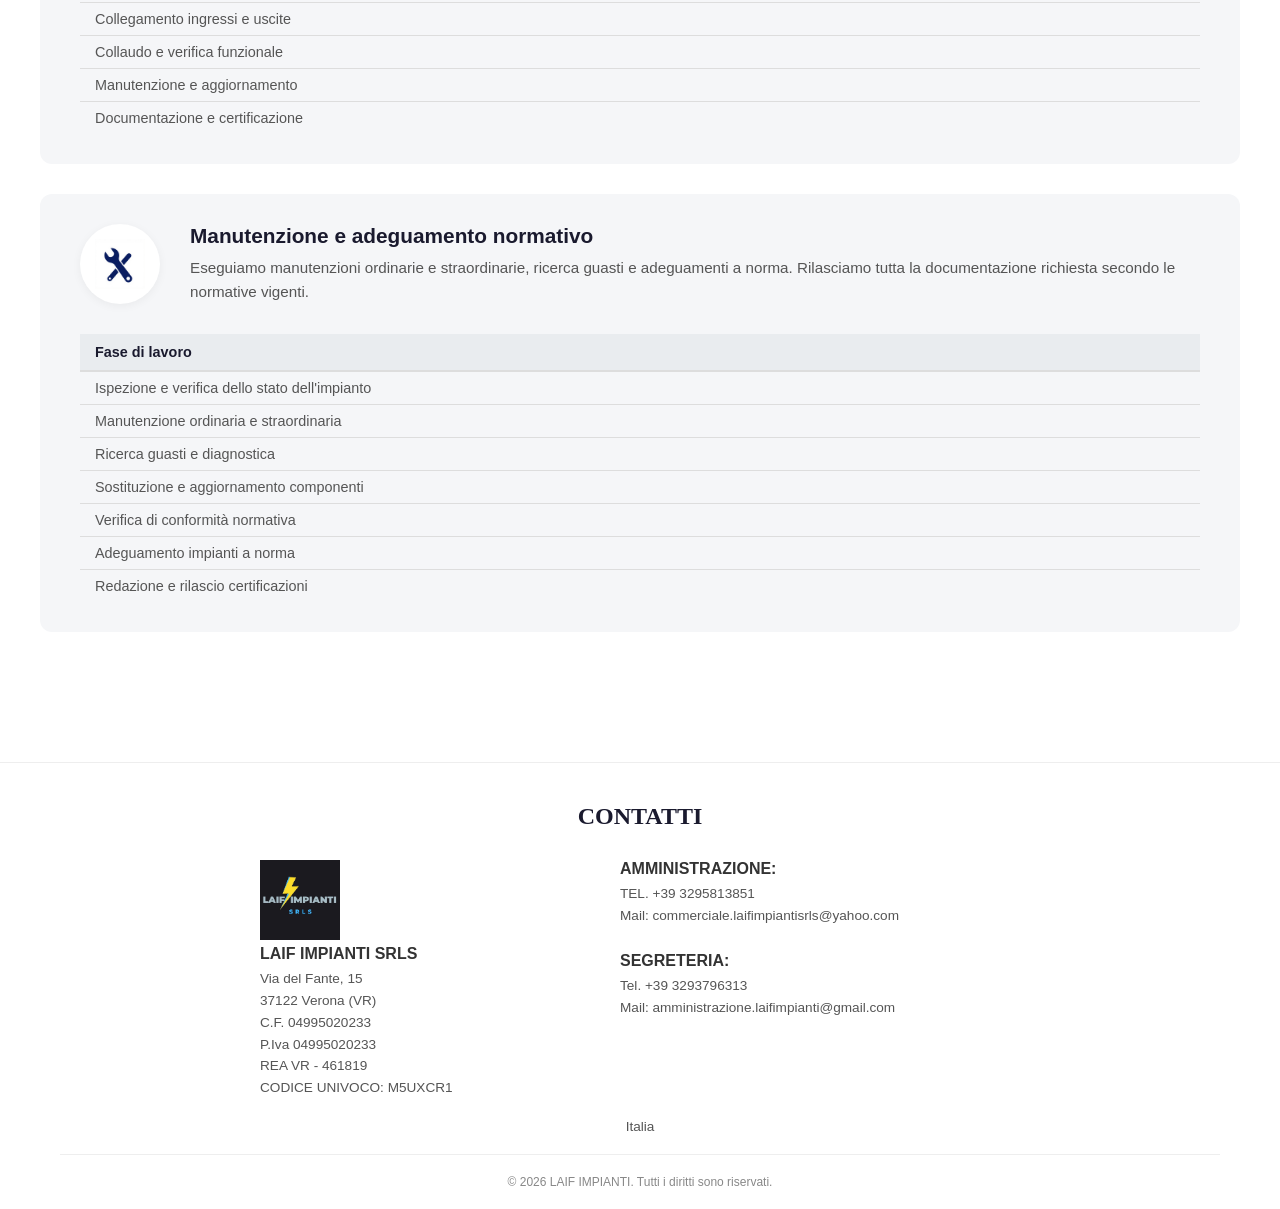
<file: servizi.html>
<!DOCTYPE html>
<html lang="it">
<head>
    <meta charset="UTF-8">
    <meta name="viewport" content="width=device-width, initial-scale=1.0">
    <title>LAIF IMPIANTI SRLS - Servizi</title>
    <style>
        * { margin: 0; padding: 0; box-sizing: border-box; }
        body { font-family: 'Open Sans', sans-serif; color: #333; background: #fff; }
        a { text-decoration: none; color: inherit; }
        ul { list-style: none; }

        .container { max-width: 1200px; margin: 0 auto; padding: 0 20px; }

        header {
            display: flex; justify-content: space-between; align-items: center;
            padding: 20px 40px; border-bottom: 1px solid #eee;
        }
        .logo { width: 120px; height: auto; }
        nav ul { display: flex; gap: 50px; }
        nav a {
            text-transform: uppercase; font-size: 0.85rem;
            color: #1a1a2e; font-weight: 700;
            letter-spacing: 0.5px;
        }
        nav a.active { border-bottom: 2px solid #1a1a2e; padding-bottom: 5px; }

        .page-servizi { padding: 60px 0 80px; }
        .page-servizi h1 {
            font-family: 'Georgia', serif; font-size: 2.8rem;
            color: #1a1a2e; text-align: center; margin-bottom: 60px;
            line-height: 1.2; max-width: 900px; margin-left: auto; margin-right: auto;
        }

        .servizio-card {
            background-color: #f5f6f8;
            border-radius: 12px;
            padding: 30px 40px;
            margin-bottom: 30px;
            display: flex;
            flex-direction: column;
            gap: 20px;
            transition: transform 0.2s;
        }

        .servizio-card:hover { transform: translateY(-3px); }

        .servizio-header {
            display: flex;
            align-items: center;
            gap: 30px;
        }

        .servizio-icon {
            flex-shrink: 0;
            width: 80px;
            height: 80px;
            background: white;
            border-radius: 50%;
            display: flex;
            align-items: center;
            justify-content: center;
            padding: 15px;
            box-shadow: 0 2px 10px rgba(0,0,0,0.05);
        }

        .servizio-icon img {
            width: 100%;
            height: 100%;
            object-fit: contain;
        }

        .servizio-content { flex-grow: 1; }
        .servizio-content h3 {
            font-size: 1.3rem;
            color: #1a1a2e;
            margin-bottom: 8px;
            font-weight: 700;
        }
        .servizio-content p {
            color: #555;
            line-height: 1.6;
            font-size: 0.95rem;
        }

        /* --- STILE TABELLE (SENZA #) --- */
        .tabella-lavori {
            width: 100%;
            border-collapse: collapse;
            margin-top: 10px;
            font-size: 0.9rem;
        }
        .tabella-lavori th {
            background-color: #e9ecef;
            color: #1a1a2e;
            padding: 10px 15px;
            text-align: left;
            font-weight: 700;
            border-bottom: 2px solid #ddd;
        }
        .tabella-lavori td {
            padding: 8px 15px;
            border-bottom: 1px solid #ddd;
            color: #555;
        }
        .tabella-lavori tr:last-child td {
            border-bottom: none;
        }

        /* --- FOOTER 2 COLONNE CENTRATO --- */
        footer {
            border-top: 1px solid #eee;
            padding: 40px 0 20px;
            font-size: 0.9rem;
            margin-top: 20px;
            background: white;
        }

        .footer-title {
            text-align: center;
            margin-bottom: 30px;
        }
        .footer-title h3 {
            font-family: 'Georgia', serif;
            font-size: 1.5rem;
            font-weight: 700;
            color: #1a1a2e;
            text-transform: uppercase;
        }

        .footer-columns {
            display: flex;
            flex-wrap: wrap;
            justify-content: center;
            gap: 60px;
            margin-bottom: 20px;
        }

        /* Colonna SINISTRA: LAIF IMPIANTI */
        .footer-col-sede {
            flex: 0 0 300px;
            text-align: left;
        }
        .footer-col-sede .footer-logo {
            width: 80px;
            height: auto;
            display: block;
            margin-bottom: 5px;
        }
        .footer-col-sede h4 {
            font-size: 1rem;
            font-weight: 700;
            margin-bottom: 5px;
            text-transform: uppercase;
        }
        .footer-col-sede p {
            font-size: 0.85rem;
            line-height: 1.6;
            color: #555;
        }

        /* Colonna DESTRA: CONTATTI */
        .footer-col-contatti {
            flex: 0 0 400px;
            text-align: left;
            display: flex;
            flex-direction: column;
            gap: 25px;
        }
        .footer-col-contatti .block h4 {
            font-size: 1rem;
            font-weight: 700;
            margin-bottom: 5px;
            text-transform: uppercase;
        }
        .footer-col-contatti .block p {
            font-size: 0.85rem;
            line-height: 1.6;
            color: #555;
        }

        .footer-italia {
            text-align: center;
            font-size: 0.85rem;
            color: #555;
            margin-bottom: 20px;
            margin-top: 10px;
        }

        .copyright {
            text-align: center;
            color: #888;
            font-size: 0.75rem;
            border-top: 1px solid #eee;
            padding-top: 20px;
        }

        @media (max-width: 768px) {
            header { flex-direction: column; gap: 15px; }
            nav ul { flex-wrap: wrap; justify-content: center; gap: 15px; }
            .servizio-header { flex-direction: column; text-align: center; padding: 25px 20px; }
            .servizio-icon { margin-bottom: 10px; }
            .page-servizi h1 { font-size: 2rem; margin-bottom: 30px; }
            .footer-columns { flex-direction: column; align-items: center; gap: 40px; }
            .footer-col-sede { flex: unset; width: 100%; text-align: center; }
            .footer-col-sede .footer-logo { margin: 0 auto 5px; }
            .footer-col-contatti { flex: unset; width: 100%; text-align: center; }
        }
    </style>
</head>
<body>

    <header>
        <img src="logo-laif.png" alt="LAIF IMPIANTI Logo" class="logo">
        <nav>
            <ul>
                <li><a href="index.html">Home</a></li>
                <li><a href="servizi.html" class="active">Servizi</a></li>
                <li><a href="chi-siamo.html">Chi Siamo</a></li>
                <li><a href="contatti.html">Contatti</a></li>
            </ul>
        </nav>
    </header>

    <main>
        <section class="container page-servizi">
            <h1>Servizi elettrici completi per il settore civile e industriale</h1>

            <!-- Servizio 1 -->
            <div class="servizio-card">
                <div class="servizio-header">
                    <div class="servizio-icon">
                        <img src="icon-civile.jpg" alt="Impianti civili e industriali">
                    </div>
                    <div class="servizio-content">
                        <h3>Impianti civili e industriali</h3>
                        <p>Progettiamo e realizziamo impianti elettrici civili e industriali, garantendo sicurezza, efficienza energetica e conformità alle normative vigenti. Seguiamo ogni fase, dalla progettazione all'installazione.</p>
                    </div>
                </div>
                <table class="tabella-lavori">
                    <thead>
                        <tr><th>Fase di lavoro</th></tr>
                    </thead>
                    <tbody>
                        <tr><td>Progettazione e preparazione</td></tr>
                        <tr><td>Posa e installazione</td></tr>
                        <tr><td>Cablaggio e collegamenti</td></tr>
                        <tr><td>Messa in servizio e collaudo</td></tr>
                        <tr><td>Manutenzione e ricerca guasti</td></tr>
                        <tr><td>Avviamento e formazione</td></tr>
                        <tr><td>Servizi aggiuntivi</td></tr>
                    </tbody>
                </table>
            </div>

            <!-- Servizio 2 -->
            <div class="servizio-card">
                <div class="servizio-header">
                    <div class="servizio-icon">
                        <img src="icon-automazione.jpg" alt="Impianti di automazione">
                    </div>
                    <div class="servizio-content">
                        <h3>Impianti di automazione</h3>
                        <p>Realizziamo sistemi di automazione per cancelli, serrande, porte industriali e linee produttive. Soluzioni personalizzate per migliorare comfort, sicurezza e produttività.</p>
                    </div>
                </div>
                <table class="tabella-lavori">
                    <thead>
                        <tr><th>Fase di lavoro</th></tr>
                    </thead>
                    <tbody>
                        <tr><td>Progettazione e analisi delle esigenze</td></tr>
                        <tr><td>Installazione di sensori e attuatori</td></tr>
                        <tr><td>Cablaggio e collegamento dei dispositivi</td></tr>
                        <tr><td>Collegamento PLC</td></tr>
                        <tr><td>Collaudo e messa in servizio</td></tr>
                        <tr><td>Manutenzione e diagnostica</td></tr>
                        <tr><td>Aggiornamento e ottimizzazione</td></tr>
                    </tbody>
                </table>
            </div>

            <!-- Servizio 3 -->
            <div class="servizio-card">
                <div class="servizio-header">
                    <div class="servizio-icon">
                        <img src="icon-quadri.jpg" alt="Quadri elettrici">
                    </div>
                    <div class="servizio-content">
                        <h3>Quadri elettrici</h3>
                        <p>Progettiamo e assembliamo quadri elettrici per applicazioni civili e industriali. Offriamo soluzioni affidabili per la gestione e protezione degli impianti.</p>
                    </div>
                </div>
                <table class="tabella-lavori">
                    <thead>
                        <tr><th>Fase di lavoro</th></tr>
                    </thead>
                    <tbody>
                        <tr><td>Progettazione e dimensionamento</td></tr>
                        <tr><td>Assemblaggio e cablaggio interno</td></tr>
                        <tr><td>Montaggio componenti e protezioni</td></tr>
                        <tr><td>Collegamento ingressi e uscite</td></tr>
                        <tr><td>Collaudo e verifica funzionale</td></tr>
                        <tr><td>Manutenzione e aggiornamento</td></tr>
                        <tr><td>Documentazione e certificazione</td></tr>
                    </tbody>
                </table>
            </div>

            <!-- Servizio 4 -->
            <div class="servizio-card">
                <div class="servizio-header">
                    <div class="servizio-icon">
                        <img src="icon-manutenzione.jpg" alt="Manutenzione e adeguamento normativo">
                    </div>
                    <div class="servizio-content">
                        <h3>Manutenzione e adeguamento normativo</h3>
                        <p>Eseguiamo manutenzioni ordinarie e straordinarie, ricerca guasti e adeguamenti a norma. Rilasciamo tutta la documentazione richiesta secondo le normative vigenti.</p>
                    </div>
                </div>
                <table class="tabella-lavori">
                    <thead>
                        <tr><th>Fase di lavoro</th></tr>
                    </thead>
                    <tbody>
                        <tr><td>Ispezione e verifica dello stato dell'impianto</td></tr>
                        <tr><td>Manutenzione ordinaria e straordinaria</td></tr>
                        <tr><td>Ricerca guasti e diagnostica</td></tr>
                        <tr><td>Sostituzione e aggiornamento componenti</td></tr>
                        <tr><td>Verifica di conformità normativa</td></tr>
                        <tr><td>Adeguamento impianti a norma</td></tr>
                        <tr><td>Redazione e rilascio certificazioni</td></tr>
                    </tbody>
                </table>
            </div>

        </section>
    </main>

    <footer>
        <div class="container">
            <div class="footer-title">
                <h3>CONTATTI</h3>
            </div>

            <div class="footer-columns">
                <!-- Colonna SINISTRA -->
                <div class="footer-col-sede">
                    <img src="logo-laif.png" alt="Logo LAIF IMPIANTI" class="footer-logo">
                    <h4>LAIF IMPIANTI SRLS</h4>
                    <p>
                        Via del Fante, 15<br>
                        37122 Verona (VR)<br>
                        C.F. 04995020233<br>
                        P.Iva 04995020233<br>
                        REA VR - 461819<br>
                        CODICE UNIVOCO: M5UXCR1
                    </p>
                </div>

                <!-- Colonna DESTRA -->
                <div class="footer-col-contatti">
                    <div class="block">
                        <h4>AMMINISTRAZIONE:</h4>
                        <p>
                            TEL. +39 3295813851<br>
                            Mail: commerciale.laifimpiantisrls@yahoo.com
                        </p>
                    </div>
                    <div class="block">
                        <h4>SEGRETERIA:</h4>
                        <p>
                            Tel. +39 3293796313<br>
                            Mail: amministrazione.laifimpianti@gmail.com
                        </p>
                    </div>
                </div>
            </div>

            <div class="footer-italia">
                <p>Italia</p>
            </div>

            <div class="copyright">© 2026 LAIF IMPIANTI. Tutti i diritti sono riservati.</div>
        </div>
    </footer>

</body>
</html>
</file>
